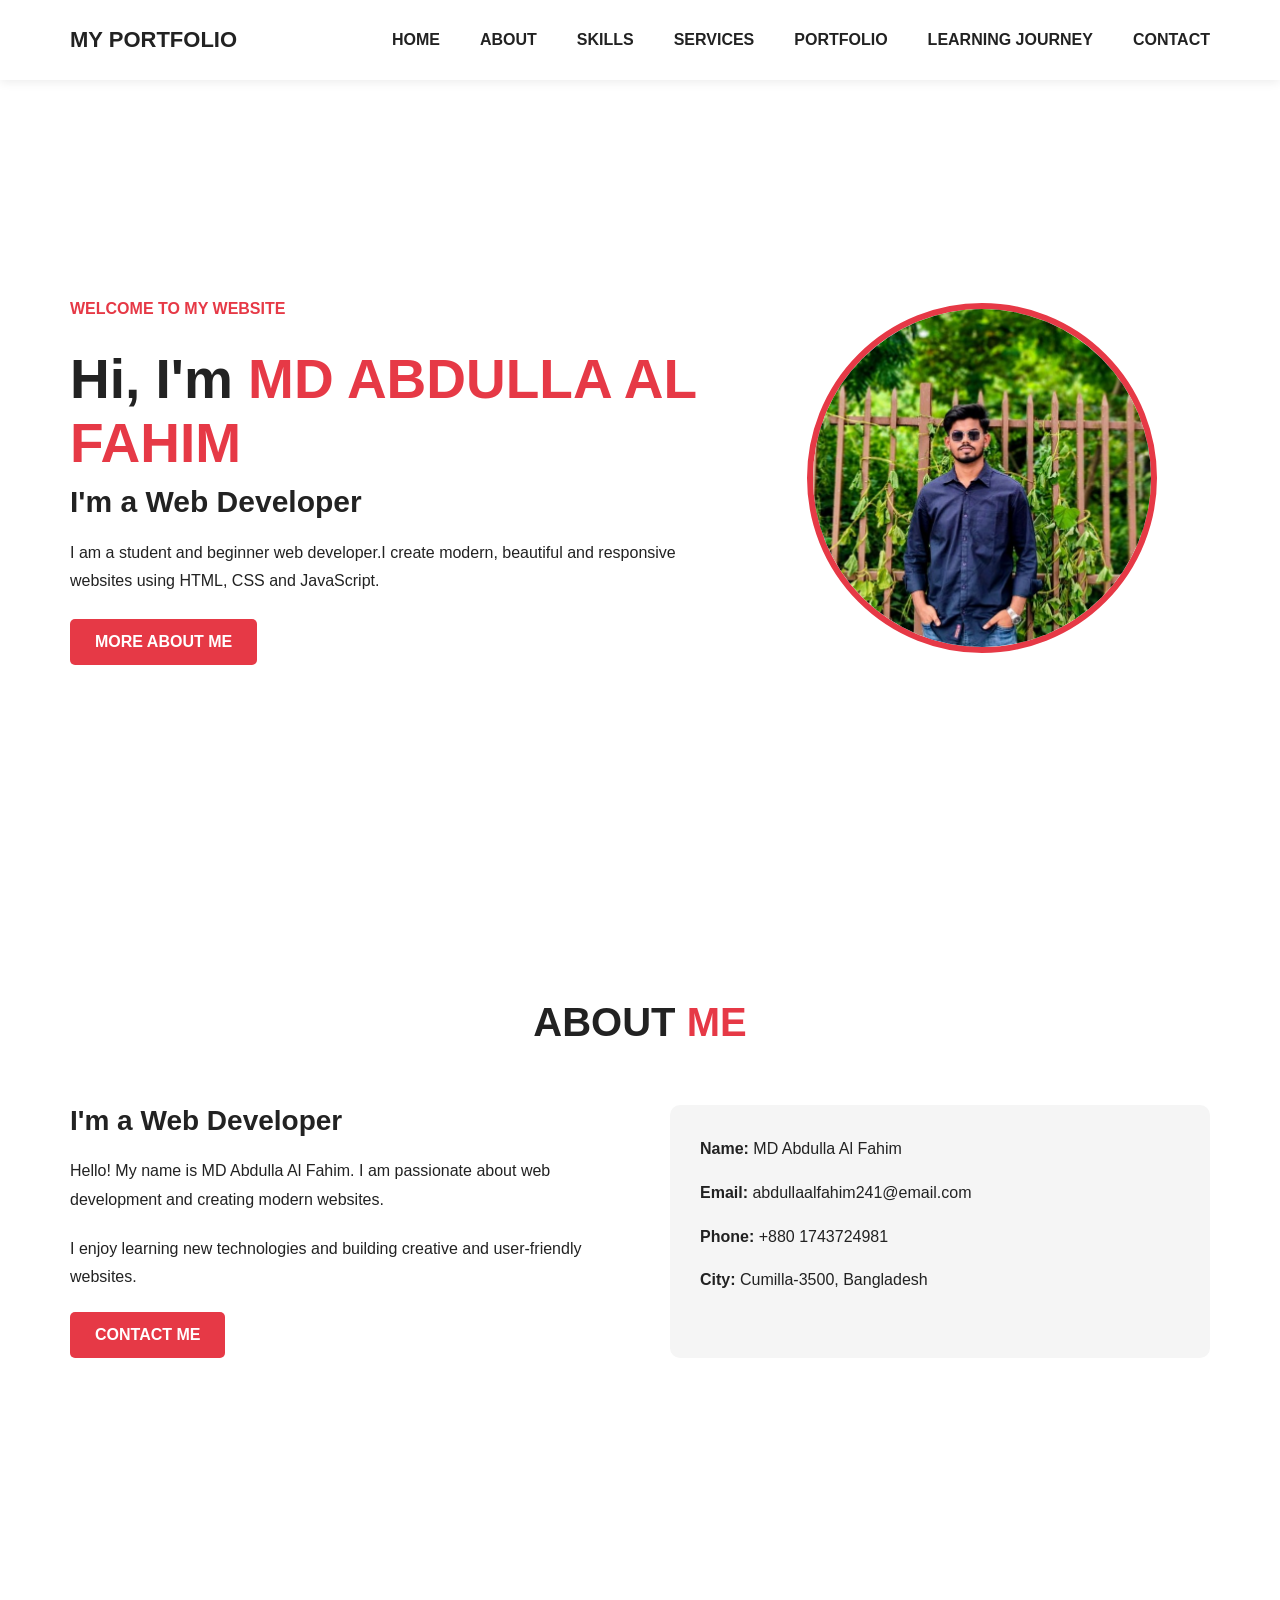
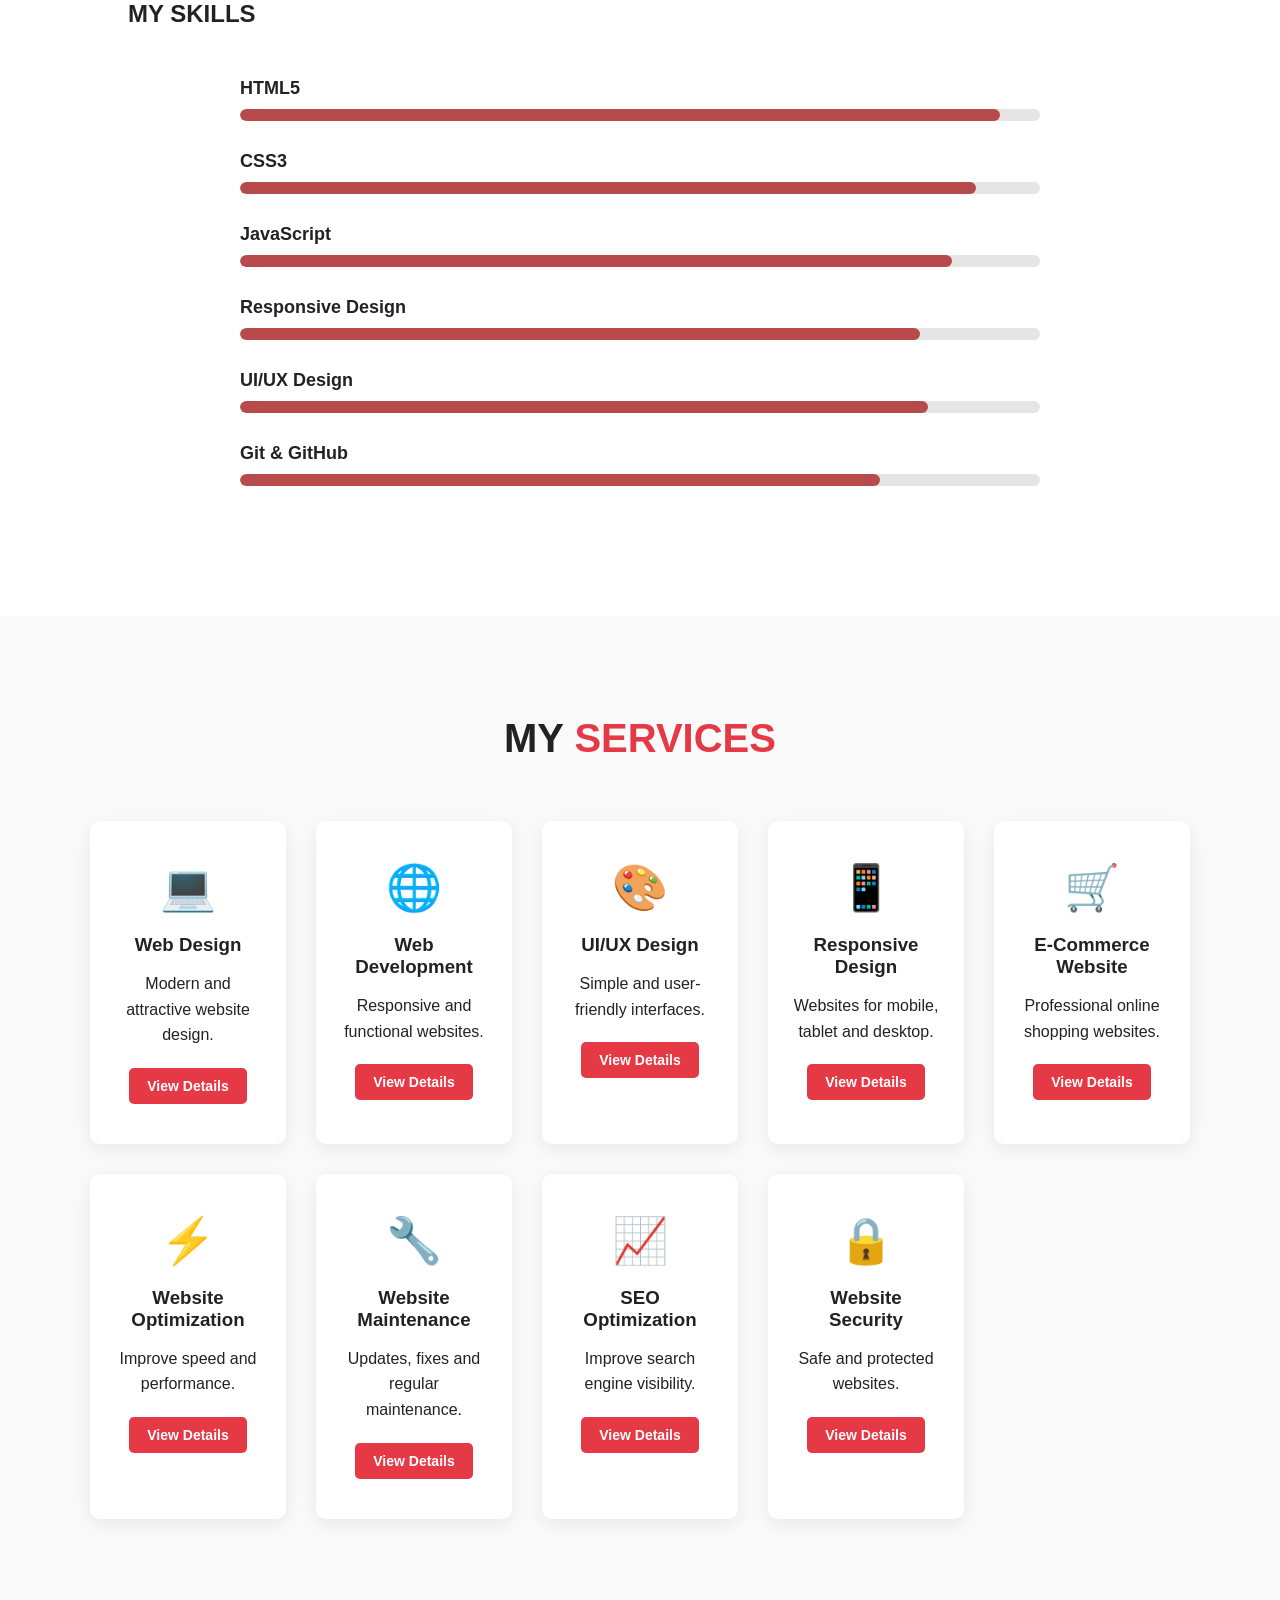
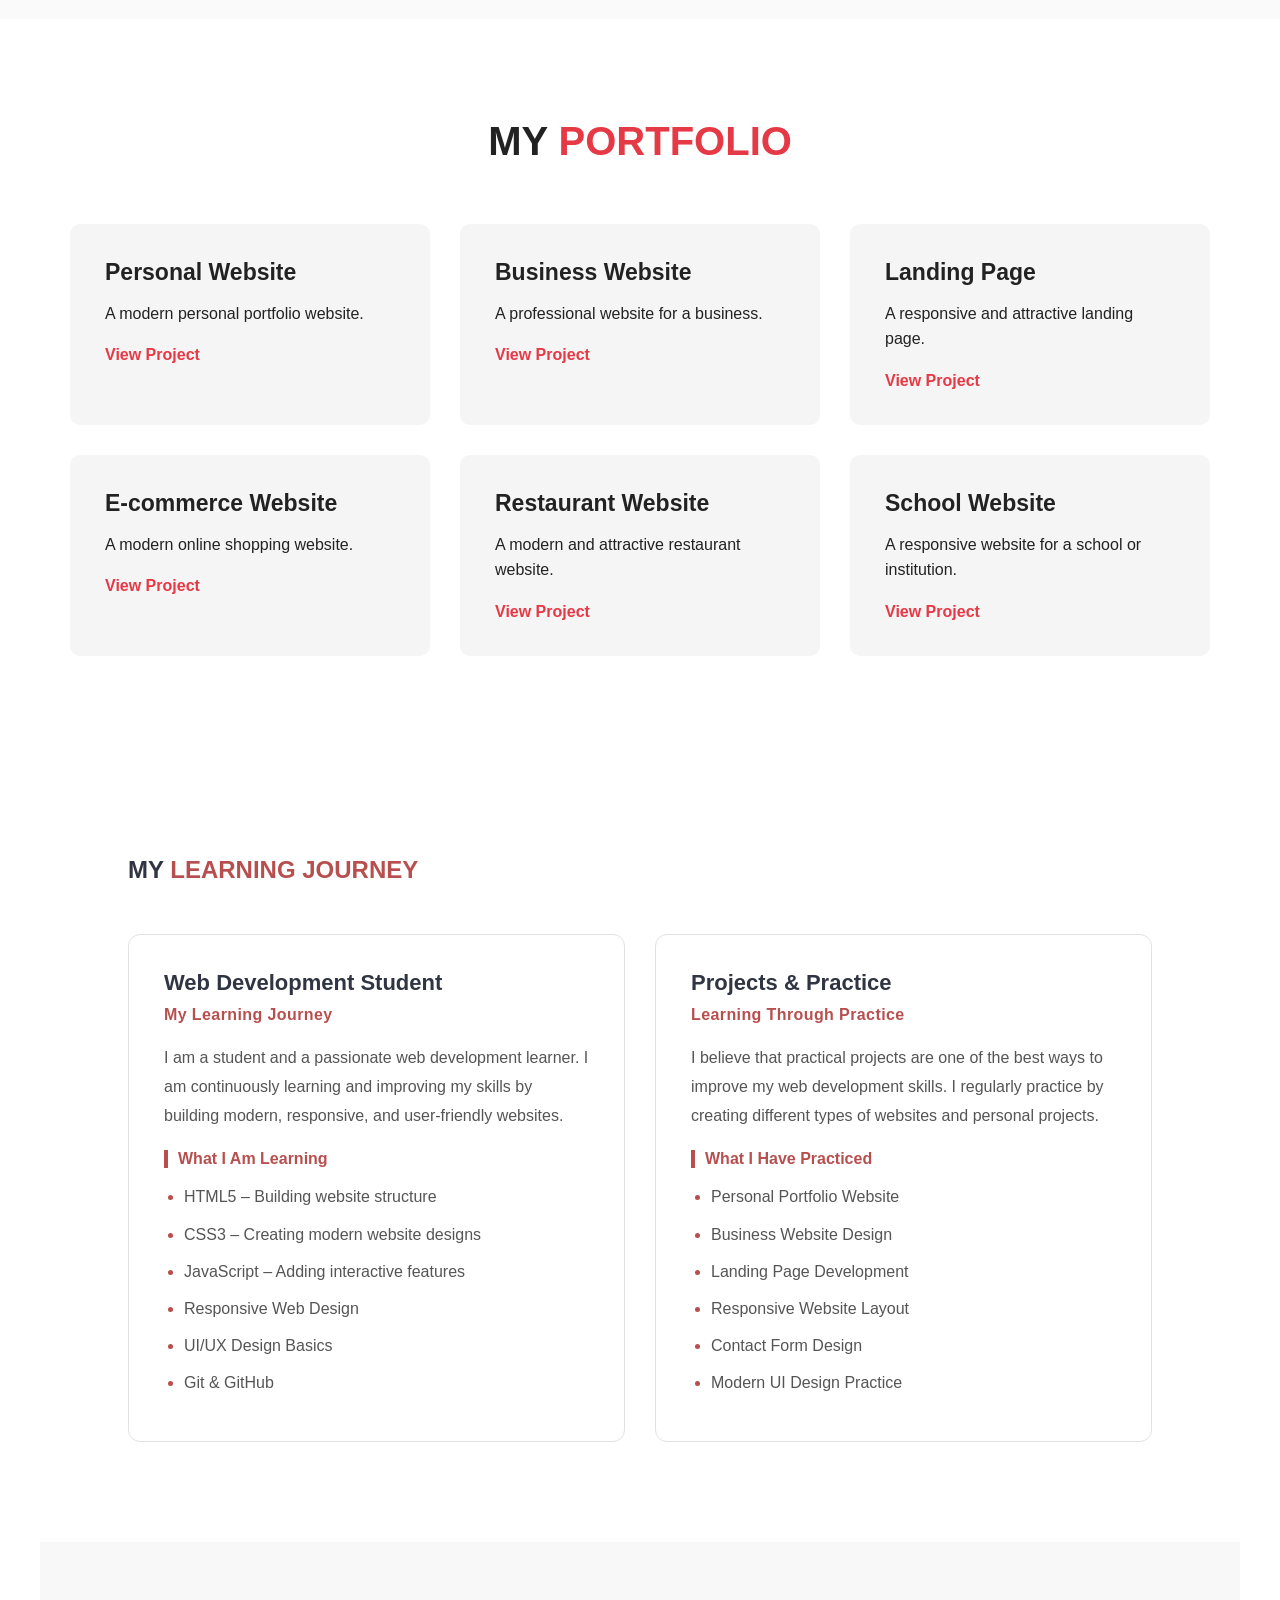
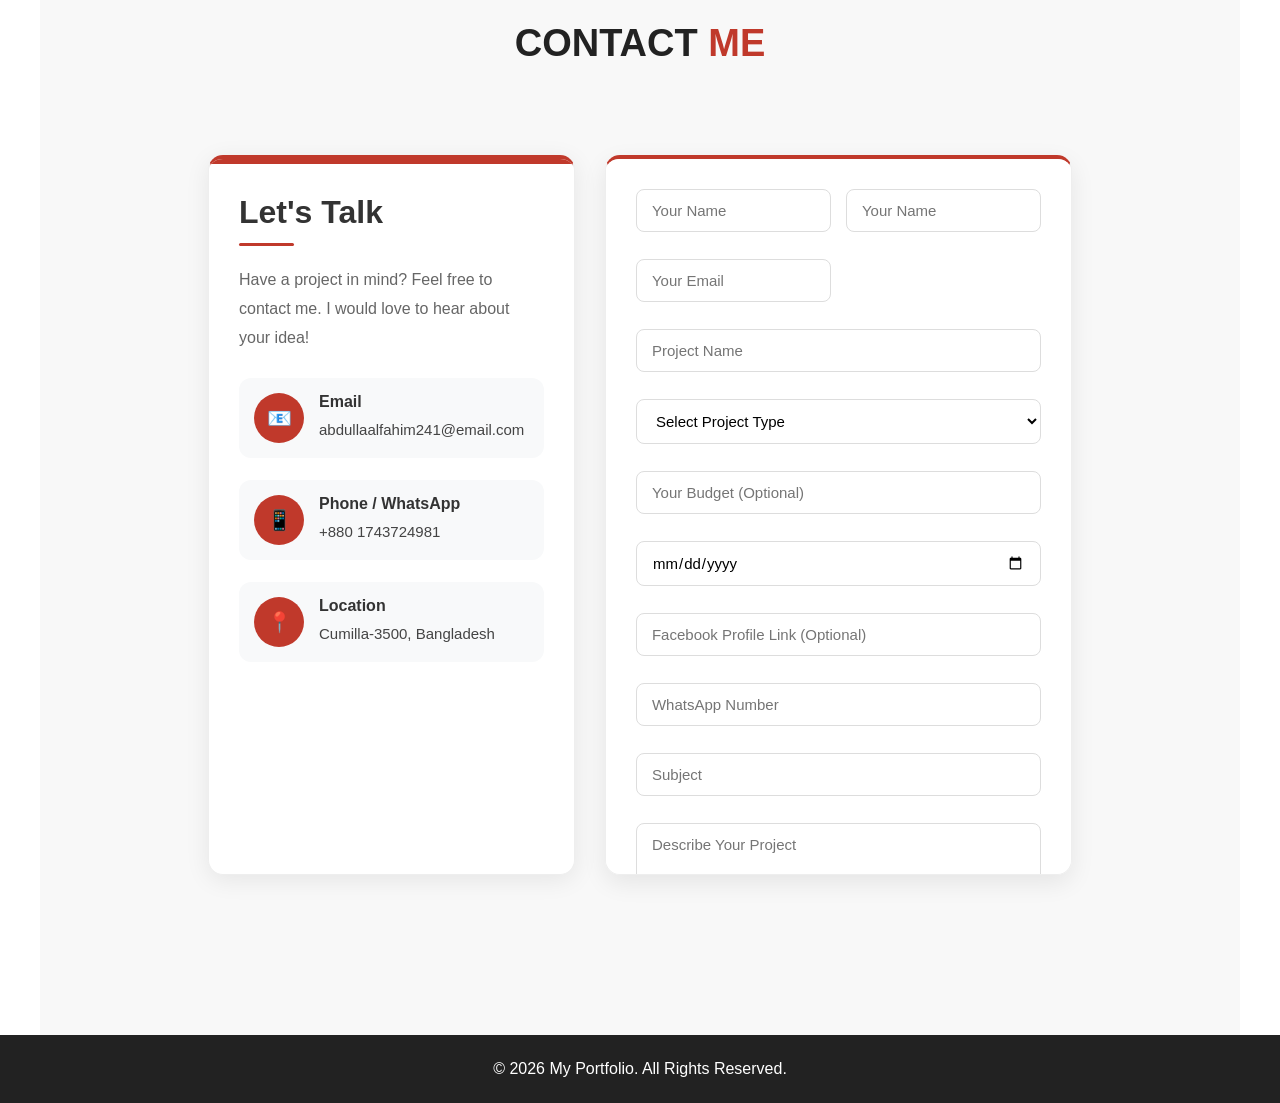
<file: index.html>
<!DOCTYPE html>
<html lang="en">
<head>
    <meta charset="UTF-8">
    <meta name="viewport" content="width=device-width, initial-scale=1.0">
    <title>My Portfolio</title>
    <link rel="stylesheet" href="style.css">
</head>

<body>

    <!-- Navigation -->
    <header>
        <nav>
            <div class="logo">MY PORTFOLIO</div>

            <ul>
                <li><a href="#home">HOME</a></li>
                <li><a href="#about">ABOUT</a></li>
                <li><a href="#skills">SKILLS</a></li>
                <li><a href="#services">SERVICES</a></li>
                <li><a href="#portfolio">PORTFOLIO</a></li>
                <li><a href="#journey">LEARNING JOURNEY</a></li>
                <li><a href="#contact">CONTACT</a></li>
            </ul>
        </nav>
    </header>


    <!-- HOME -->
    <section id="home" class="home">
        <div class="home-text">
            <p class="welcome">WELCOME TO MY WEBSITE</p>

            <h1>Hi, I'm <span>MD ABDULLA AL FAHIM</span></h1>

            <h2>I'm a Web Developer</h2>

            <p>
                I am a student and beginner web developer.I create modern, beautiful and responsive websites
                using HTML, CSS and JavaScript.
            </p>

            <a href="#about" class="btn">MORE ABOUT ME</a>
        </div>

        <div class="home-image">
            <img src="abdulla.jpeg" alt="My Profile">
        </div>
    </section>


    <!-- ABOUT -->
    <section id="about" class="section">
        <h2 class="title">ABOUT <span>ME</span></h2>

        <div class="about-content">

            <div>
                <h3>I'm a Web Developer</h3>

                <p>
                    Hello! My name is MD Abdulla Al Fahim. I am passionate about
                    web development and creating modern websites.
                </p>

                <p>
                    I enjoy learning new technologies and building
                    creative and user-friendly websites.
                </p>

                <a href="#contact" class="btn">CONTACT ME</a>
            </div>

            <div class="info">
                <p><strong>Name:</strong> MD Abdulla Al Fahim</p>
                <p><strong>Email:</strong> abdullaalfahim241@email.com</p>
                <p><strong>Phone:</strong> +880 1743724981</p>
                <p><strong>City:</strong> Cumilla-3500, Bangladesh</p>
            </div>

        </div>
    </section>

    <!-- SKILLS SECTION START -->
<!-- SKILLS SECTION -->
<section id="skills" class="skills">

    <h2 class="section-title">
        MY <span>SKILLS</span>
    </h2>

    <div class="skills-container">

        <!-- HTML5 -->
        <div class="skill-box">
            <h3>HTML5</h3>

            <div class="skill-bar">
                <div class="skill-progress html">
                    <span>90%</span>
                </div>
            </div>
        </div>

        <!-- CSS3 -->
        <div class="skill-box">
            <h3>CSS3</h3>

            <div class="skill-bar">
                <div class="skill-progress css">
                    <span>85%</span>
                </div>
            </div>
        </div>

        <!-- JavaScript -->
        <div class="skill-box">
            <h3>JavaScript</h3>

            <div class="skill-bar">
                <div class="skill-progress javascript">
                    <span>70%</span>
                </div>
            </div>
        </div>

        <!-- Responsive Design -->
        <div class="skill-box">
            <h3>Responsive Design</h3>

            <div class="skill-bar">
                <div class="skill-progress responsive">
                    <span>85%</span>
                </div>
            </div>
        </div>

        <!-- UI/UX Design -->
        <div class="skill-box">
            <h3>UI/UX Design</h3>

            <div class="skill-bar">
                <div class="skill-progress uiux">
                    <span>70%</span>
                </div>
            </div>
        </div>

        <!-- Git & GitHub -->
        <div class="skill-box">
            <h3>Git & GitHub</h3>

            <div class="skill-bar">
                <div class="skill-progress github">
                    <span>65%</span>
                </div>
            </div>
        </div>

    </div>

</section>
<!-- SKILLS SECTION END -->


    <!-- SERVICES -->
    <!-- SERVICES -->
<section id="services" class="section services">

    <h2 class="title">MY <span>SERVICES</span></h2>

    <div class="service-container">

        <!-- 1. Web Design -->
        <div class="service-box">
            <div class="icon">💻</div>
            <h3>Web Design</h3>
            <p>Modern and attractive website design.</p>

            <button class="details-btn"
                onclick="showDetails(
                'Web Design',
                'I create clean, modern and attractive website designs that are easy to use and look professional on all devices.'
                )">
                View Details
            </button>
        </div>


        <!-- 2. Web Development -->
        <div class="service-box">
            <div class="icon">🌐</div>
            <h3>Web Development</h3>
            <p>Responsive and functional websites.</p>

            <button class="details-btn"
                onclick="showDetails(
                'Web Development',
                'I build fast, responsive and functional websites using modern web technologies such as HTML, CSS and JavaScript.'
                )">
                View Details
            </button>
        </div>


        <!-- 3. UI/UX Design -->
        <div class="service-box">
            <div class="icon">🎨</div>
            <h3>UI/UX Design</h3>
            <p>Simple and user-friendly interfaces.</p>

            <button class="details-btn"
                onclick="showDetails(
                'UI/UX Design',
                'I design clean, simple and user-friendly interfaces that provide a smooth and enjoyable experience for visitors.'
                )">
                View Details
            </button>
        </div>


        <!-- 4. Responsive Design -->
        <div class="service-box">
            <div class="icon">📱</div>
            <h3>Responsive Design</h3>
            <p>Websites for mobile, tablet and desktop.</p>

            <button class="details-btn"
                onclick="showDetails(
                'Responsive Design',
                'I make websites that automatically adjust to mobile phones, tablets, laptops and desktop screens.'
                )">
                View Details
            </button>
        </div>


        <!-- 5. E-Commerce Website -->
        <div class="service-box">
            <div class="icon">🛒</div>
            <h3>E-Commerce Website</h3>
            <p>Professional online shopping websites.</p>

            <button class="details-btn"
                onclick="showDetails(
                'E-Commerce Website',
                'I create professional online shopping websites with attractive layouts and user-friendly product sections.'
                )">
                View Details
            </button>
        </div>


        <!-- 6. Website Optimization -->
        <div class="service-box">
            <div class="icon">⚡</div>
            <h3>Website Optimization</h3>
            <p>Improve speed and performance.</p>

            <button class="details-btn"
                onclick="showDetails(
                'Website Optimization',
                'I improve website speed, performance and overall user experience to make websites faster and smoother.'
                )">
                View Details
            </button>
        </div>


        <!-- 7. Website Maintenance -->
        <div class="service-box">
            <div class="icon">🔧</div>
            <h3>Website Maintenance</h3>
            <p>Updates, fixes and regular maintenance.</p>

            <button class="details-btn"
                onclick="showDetails(
                'Website Maintenance',
                'I provide website updates, bug fixes, content changes and regular maintenance to keep websites working properly.'
                )">
                View Details
            </button>
        </div>


        <!-- 8. SEO Optimization -->
        <div class="service-box">
            <div class="icon">📈</div>
            <h3>SEO Optimization</h3>
            <p>Improve search engine visibility.</p>

            <button class="details-btn"
                onclick="showDetails(
                'SEO Optimization',
                'I help improve website structure and content so that search engines can better understand and discover the website.'
                )">
                View Details
            </button>
        </div>


        <!-- 9. Website Security -->
        <div class="service-box">
            <div class="icon">🔒</div>
            <h3>Website Security</h3>
            <p>Safe and protected websites.</p>

            <button class="details-btn"
                onclick="showDetails(
                'Website Security',
                'I help improve website security and protect websites from common security problems and vulnerabilities.'
                )">
                View Details
            </button>
        </div>

    </div>

</section>


<!-- DETAILS POPUP -->

<div id="detailsModal" class="modal">

    <div class="modal-content">

        <span class="close" onclick="closeDetails()">&times;</span>

        <h2 id="modalTitle">Service Details</h2>

        <p id="modalDescription"></p>

        <button class="btn" onclick="closeDetails()">
            Close
        </button>

    </div>

</div>
</section>
<!-- SERVICE DETAILS POPUP -->

<div id="serviceModal" class="service-modal">

    <div class="modal-content">

        <span class="close" onclick="closeService()">&times;</span>

        <h2 id="serviceTitle">Service</h2>

        <p id="serviceDescription">
            Service details will appear here.
        </p>

        <a href="#contact" onclick="closeService()" class="btn">
            CONTACT ME
        </a>

    </div>

</div>


    <!-- PORTFOLIO -->
    <section id="portfolio" class="section">

    <h2 class="title">MY <span>PORTFOLIO</span></h2>

    <div class="portfolio-container">

        <!-- Project 1 -->
        <div class="project">
            <h3>Personal Website</h3>
            <p>A modern personal portfolio website.</p>

            <a href="https://example.com"
               target="_blank"
               class="project-btn">
               View Project
            </a>
        </div>


        <!-- Project 2 -->
        <div class="project">
            <h3>Business Website</h3>
            <p>A professional website for a business.</p>

            <a href="https://example.com"
               target="_blank"
               class="project-btn">
               View Project
            </a>
        </div>


        <!-- Project 3 -->
        <div class="project">
            <h3>Landing Page</h3>
            <p>A responsive and attractive landing page.</p>

            <a href="https://example.com"
               target="_blank"
               class="project-btn">
               View Project
            </a>
        </div>


        <!-- Project 4 -->
        <div class="project">
            <h3>E-commerce Website</h3>
            <p>A modern online shopping website.</p>

            <a href="https://example.com"
               target="_blank"
               class="project-btn">
               View Project
            </a>
        </div>


        <!-- Project 5 -->
        <div class="project">
            <h3>Restaurant Website</h3>
            <p>A modern and attractive restaurant website.</p>

            <a href="https://example.com"
               target="_blank"
               class="project-btn">
               View Project
            </a>
        </div>


        <!-- Project 6 -->
        <div class="project">
            <h3>School Website</h3>
            <p>A responsive website for a school or institution.</p>

            <a href="https://example.com"
               target="_blank"
               class="project-btn">
               View Project
            </a>
        </div>

    </div>

</section>

<!-- LEARNING JOURNEY SECTION -->
<section id="journey" class="learning-journey">

    <h2 class="section-title">
        MY <span>LEARNING JOURNEY</span>
    </h2>

    <div class="journey-container">

        <!-- Learning Box -->
        <div class="journey-box">

            <h3>Web Development Student</h3>

            <span class="journey-date">
                My Learning Journey
            </span>

            <p>
                I am a student and a passionate web development learner.
                I am continuously learning and improving my skills by building
                modern, responsive, and user-friendly websites.
            </p>

            <h4>What I Am Learning</h4>

            <ul>
                <li>HTML5 – Building website structure</li>
                <li>CSS3 – Creating modern website designs</li>
                <li>JavaScript – Adding interactive features</li>
                <li>Responsive Web Design</li>
                <li>UI/UX Design Basics</li>
                <li>Git & GitHub</li>
            </ul>

        </div>


        <!-- Practice Box -->
        <div class="journey-box">

            <h3>Projects & Practice</h3>

            <span class="journey-date">
                Learning Through Practice
            </span>

            <p>
                I believe that practical projects are one of the best ways
                to improve my web development skills. I regularly practice
                by creating different types of websites and personal projects.
            </p>

            <h4>What I Have Practiced</h4>

            <ul>
                <li>Personal Portfolio Website</li>
                <li>Business Website Design</li>
                <li>Landing Page Development</li>
                <li>Responsive Website Layout</li>
                <li>Contact Form Design</li>
                <li>Modern UI Design Practice</li>
            </ul>

        </div>

    </div>

</section>
<!-- LEARNING JOURNEY SECTION END -->



    <!-- CONTACT -->
    <!-- CONTACT SECTION START -->
<section id="contact" class="section contact">

    <h2 class="title">
        CONTACT <span>ME</span>
    </h2>

    <div class="contact-container">

        <!-- =========================
             LEFT SIDE - CONTACT INFO
        ========================== -->
        <div class="contact-info">

            <h3>Let's Talk</h3>

            <p class="contact-text">
                Have a project in mind? Feel free to contact me.
                I would love to hear about your idea!
            </p>

            <div class="info-item">
                <div class="info-icon">📧</div>
                <div>
                    <h4>Email</h4>
                    <p>abdullaalfahim241@email.com</p>
                </div>
            </div>

            <div class="info-item">
                <div class="info-icon">📱</div>
                <div>
                    <h4>Phone / WhatsApp</h4>
                    <p>+880 1743724981</p>
                </div>
            </div>

            <div class="info-item">
                <div class="info-icon">📍</div>
                <div>
                    <h4>Location</h4>
                    <p>Cumilla-3500, Bangladesh</p>
                </div>
            </div>

        </div>


        <!-- =========================
             RIGHT SIDE - CONTACT FORM
        ========================== -->
        <form 
    class="contact-form"
    action="https://formsubmit.co/abdullaalfahim241@gmail.com"
    method="POST"
>
<input type="hidden" name="_subject" value="New Project Message">

    <input type="hidden" name="_captcha" value="false">

    <input type="hidden" name="_next" value="thankyou.html">

    <input
        type="text"
        name="name"
        placeholder="Your Name"
        required
    >

    <!-- Email subject -->
    <input 
        type="hidden" 
        name="_subject" 
        value="New Project Message from Portfolio Website"
    >

    <!-- Disable captcha -->
    <input 
        type="hidden" 
        name="_captcha" 
        value="false"
    >

    <!-- Success message/page -->
    <input 
        type="hidden" 
        name="_next" 
        value="thankyou.html"
    >

    <!-- Name -->
    <input
        type="text"
        name="name"
        placeholder="Your Name"
        required
    >

    <!-- Email -->
    <input
        type="email"
        name="email"
        placeholder="Your Email"
        required
    >

    <!-- Project Name -->
    <input
        type="text"
        name="project_name"
        placeholder="Project Name"
        required
    >

    <!-- Project Type -->
    <select name="project_type" required>
        <option value="">Select Project Type</option>
        <option value="Website Development">
            Website Development
        </option>
        <option value="Portfolio Website">
            Portfolio Website
        </option>
        <option value="E-commerce Website">
            E-commerce Website
        </option>
        <option value="Landing Page">
            Landing Page
        </option>
        <option value="Blog Website">
            Blog Website
        </option>
        <option value="Other">
            Other
        </option>
    </select>

    <!-- Budget -->
    <input
        type="text"
        name="budget"
        placeholder="Your Budget (Optional)"
    >

    <!-- Deadline -->
    <input
        type="date"
        name="deadline"
    >

    <!-- Facebook -->
    <input
        type="url"
        name="facebook"
        placeholder="Facebook Profile Link (Optional)"
    >

    <!-- WhatsApp -->
    <input
        type="tel"
        name="whatsapp"
        placeholder="WhatsApp Number"
    >

    <!-- Subject -->
    <input
        type="text"
        name="subject"
        placeholder="Subject"
        required
    >

    <!-- Project Description -->
    <textarea
        name="message"
        placeholder="Describe Your Project"
        required
    ></textarea>

    <!-- Submit Button -->
    <button type="submit">
        SEND MESSAGE
    </button>

</form>

    </div>

</section>
<!-- CONTACT SECTION END -->


    <!-- Footer -->
    <footer>
        <p>© 2026 My Portfolio. All Rights Reserved.</p>
    </footer>


    <script src="script.js"></script>

</body>
</html>
</file>
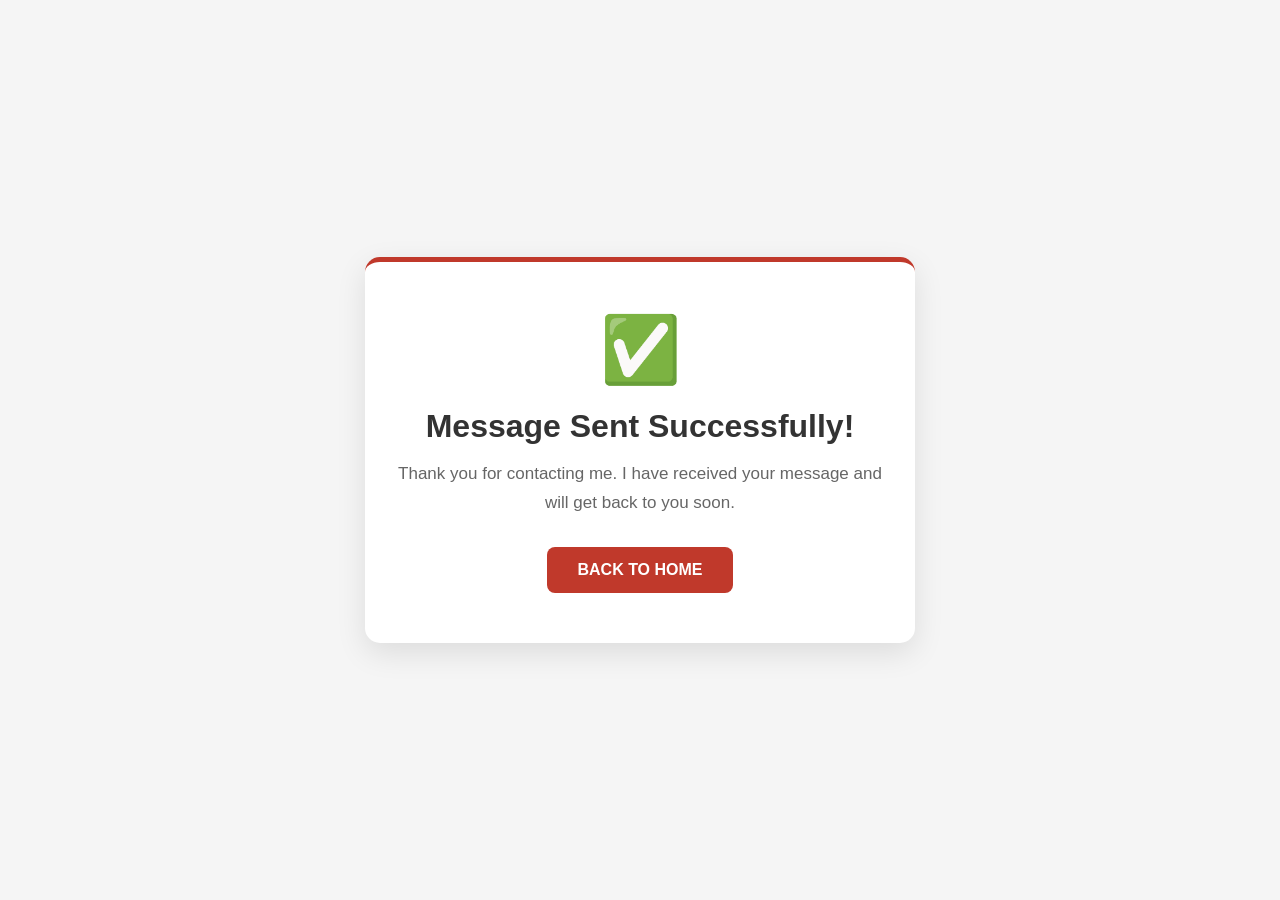
<file: thankyou.html>
<!DOCTYPE html>
<html lang="en">

<head>
    <meta charset="UTF-8">

    <meta name="viewport" content="width=device-width, initial-scale=1.0">

    <title>Message Sent Successfully</title>

    <style>

        * {
            margin: 0;
            padding: 0;
            box-sizing: border-box;
        }

        body {
            min-height: 100vh;

            display: flex;
            justify-content: center;
            align-items: center;

            font-family: Arial, sans-serif;

            background: #f5f5f5;
            padding: 20px;
        }

        .success-box {
            width: 100%;
            max-width: 550px;

            background: white;

            padding: 50px 30px;

            text-align: center;

            border-radius: 15px;

            box-shadow: 0 10px 30px rgba(0, 0, 0, 0.1);

            border-top: 5px solid #c0392b;
        }

        .success-icon {
            font-size: 65px;
            margin-bottom: 20px;
        }

        h1 {
            font-size: 32px;
            color: #333;
            margin-bottom: 15px;
        }

        p {
            color: #666;
            font-size: 17px;
            line-height: 1.7;
            margin-bottom: 30px;
        }

        .back-btn {
            display: inline-block;

            padding: 14px 30px;

            background: #c0392b;
            color: white;

            text-decoration: none;

            border-radius: 8px;

            font-weight: bold;

            transition: 0.3s;
        }

        .back-btn:hover {
            background: #962d22;
            transform: translateY(-2px);
        }

    </style>

</head>


<body>

    <div class="success-box">

        <div class="success-icon">
            ✅
        </div>

        <h1>Message Sent Successfully!</h1>

        <p>
            Thank you for contacting me.
            I have received your message and will get back to you soon.
        </p>

        <a href="index.html" class="back-btn">
            BACK TO HOME
        </a>

    </div>

</body>

</html>
</file>
<file: style.css>
* {
    margin: 0;
    padding: 0;
    box-sizing: border-box;
}

html {
    scroll-behavior: smooth;
}

body {
    font-family: Arial, sans-serif;
    background: #ffffff;
    color: #222;
}

/* NAVIGATION */

header {
    width: 100%;
    position: fixed;
    top: 0;
    left: 0;
    z-index: 1000;
    background: white;
    box-shadow: 0 2px 10px rgba(0, 0, 0, 0.08);
}

nav {
    max-width: 1200px;
    height: 80px;
    margin: auto;
    padding: 0 30px;

    display: flex;
    align-items: center;
    justify-content: space-between;
}

.logo {
    font-size: 22px;
    font-weight: bold;
}

nav ul {
    display: flex;
    list-style: none;
    gap: 40px;
}

nav ul li a {
    text-decoration: none;
    color: #222;
    font-size: 16px;
    font-weight: bold;
    transition: 0.3s;
}

nav ul li a:hover {
    color: #e63946;
}


/* HOME */

.home {
    min-height: 100vh;
    max-width: 1200px;
    margin: auto;
    padding: 120px 30px 60px;

    display: flex;
    align-items: center;
    justify-content: space-between;
}

.home-text {
    width: 55%;
}

.welcome {
    color: #e63946;
    font-weight: bold;
    margin-bottom: 15px;
}

.home-text h1 {
    font-size: 55px;
    margin-bottom: 10px;
}

.home-text h1 span {
    color: #e63946;
}

.home-text h2 {
    font-size: 30px;
    margin-bottom: 20px;
}

.home-text p {
    line-height: 1.7;
    margin-bottom: 25px;
}


/* BUTTON */

.btn {
    display: inline-block;
    padding: 14px 25px;
    background: #e63946;
    color: white;
    text-decoration: none;
    border: none;
    border-radius: 5px;
    font-weight: bold;
    cursor: pointer;
    transition: 0.3s;
}

.btn:hover {
    background: #b91c2b;
}


/* HOME IMAGE */

.home-image {
    width: 40%;
    text-align: center;
}

.home-image img {
    width: 350px;
    height: 350px;
    object-fit: cover;

    border-radius: 50%;
    border: 6px solid #e63946;
}


/* ALL SECTIONS */

.section {
    max-width: 1200px;
    min-height: 600px;
    margin: auto;
    padding: 100px 30px;
}

.title {
    text-align: center;
    font-size: 40px;
    margin-bottom: 60px;
}

.title span {
    color: #e63946;
}


/* ABOUT */

.about-content {
    display: grid;
    grid-template-columns: 1fr 1fr;
    gap: 60px;
}

.about-content h3 {
    font-size: 28px;
    margin-bottom: 20px;
}

.about-content p {
    line-height: 1.8;
    margin-bottom: 20px;
}

.info {
    background: #f5f5f5;
    padding: 30px;
    border-radius: 10px;
}

.info p {
    margin-bottom: 15px;
}


/* SERVICES */

.services {
    max-width: 100%;
    background: #fafafa;
}

.service-container {
    max-width: 1100px;
    margin: auto;

    display: grid;
    grid-template-columns: repeat(5, 1fr);
    gap: 30px;
}

.service-box {
    background: white;
    padding: 40px 25px;
    text-align: center;

    border-radius: 10px;

    box-shadow: 0 5px 20px rgba(0, 0, 0, 0.08);

    transition: 0.3s;
}

.service-box:hover {
    transform: translateY(-10px);
}

.icon {
    font-size: 45px;
    margin-bottom: 20px;
}

.service-box h3 {
    margin-bottom: 15px;
}

.service-box p {
    line-height: 1.6;
}


/* PORTFOLIO */

.portfolio-container {
    display: grid;
    grid-template-columns: repeat(3, 1fr);
    gap: 30px;
}

.project {
    padding: 35px;
    background: #f5f5f5;
    border-radius: 10px;
    transition: 0.3s;
}

.project:hover {
    transform: translateY(-8px);
}

.project h3 {
    font-size: 23px;
    margin-bottom: 15px;
}

.project p {
    line-height: 1.6;
    margin-bottom: 20px;
}

.project-btn {
    color: #e63946;
    font-weight: bold;
    text-decoration: none;
}


/* CONTACT */

.contact-container {
    display: grid;
    grid-template-columns: 1fr 1fr;
    gap: 60px;
}

.contact-info h3 {
    font-size: 30px;
    margin-bottom: 20px;
}

.contact-info p {
    line-height: 1.8;
    margin-bottom: 15px;
}


/* FORM */

form {
    display: flex;
    flex-direction: column;
    gap: 15px;
}

input,
textarea {
    width: 100%;
    padding: 15px;

    border: 1px solid #ddd;
    border-radius: 5px;

    font-size: 16px;
    outline: none;
}

input:focus,
textarea:focus {
    border-color: #e63946;
}


/* FOOTER */

footer {
    background: #222;
    color: white;
    text-align: center;
    padding: 25px;
}


/* MOBILE RESPONSIVE */

@media (max-width: 768px) {

    nav {
        height: auto;
        padding: 20px;

        flex-direction: column;
        gap: 20px;
    }

    nav ul {
        gap: 15px;
        flex-wrap: wrap;
        justify-content: center;
    }

    .home {
        flex-direction: column-reverse;
        text-align: center;
        gap: 40px;
    }

    .home-text {
        width: 100%;
    }

    .home-image {
        width: 100%;
    }

    .home-image img {
        width: 250px;
        height: 250px;
    }

    .home-text h1 {
        font-size: 40px;
    }

    .about-content,
    .contact-container {
        grid-template-columns: 1fr;
    }

    .service-container,
    .portfolio-container {
        grid-template-columns: 1fr;
    }

    .section {
        padding: 80px 20px;
    }
}
/* SERVICE BUTTON */

.service-box button {
    margin-top: 20px;
    padding: 10px 18px;
    border: none;
    background: #e63946;
    color: white;
    border-radius: 5px;
    cursor: pointer;
    font-weight: bold;
}

.service-box button:hover {
    background: #b91c2b;
}


/* SERVICE POPUP */

.service-modal {
    display: none;

    position: fixed;
    z-index: 2000;

    left: 0;
    top: 0;

    width: 100%;
    height: 100%;

    background: rgba(0, 0, 0, 0.7);

    align-items: center;
    justify-content: center;
}

.modal-content {
    position: relative;

    width: 90%;
    max-width: 550px;

    background: white;

    padding: 40px;

    border-radius: 12px;

    text-align: center;

    animation: popup 0.3s ease;
}

.modal-content h2 {
    font-size: 30px;
    margin-bottom: 20px;

    color: #e63946;
}

.modal-content p {
    line-height: 1.8;
    margin-bottom: 25px;
}

.close {
    position: absolute;

    right: 20px;
    top: 10px;

    font-size: 35px;

    cursor: pointer;

    color: #222;
}

.close:hover {
    color: #e63946;
}

@keyframes popup {

    from {
        transform: scale(0.7);
        opacity: 0;
    }

    to {
        transform: scale(1);
        opacity: 1;
    }
}
/* VIEW DETAILS BUTTON */

.details-btn {
    background: #e63946;
    color: white;

    border: none;
    padding: 12px 22px;

    border-radius: 5px;

    font-size: 14px;
    font-weight: bold;

    cursor: pointer;

    margin-top: 15px;

    transition: 0.3s;
}

.details-btn:hover {
    background: #b91c2b;
    transform: translateY(-2px);
}


/* DETAILS POPUP */

.modal {
    display: none;

    position: fixed;

    z-index: 2000;

    left: 0;
    top: 0;

    width: 100%;
    height: 100%;

    background: rgba(0, 0, 0, 0.65);

    align-items: center;
    justify-content: center;
}


/* POPUP BOX */

.modal-content {
    position: relative;

    width: 90%;
    max-width: 500px;

    background: white;

    padding: 40px;

    border-radius: 12px;

    text-align: center;

    box-shadow: 0 10px 40px rgba(0, 0, 0, 0.3);

    animation: popup 0.3s ease;
}


/* POPUP TITLE */

.modal-content h2 {
    color: #e63946;

    font-size: 28px;

    margin-bottom: 20px;
}


/* POPUP TEXT */

.modal-content p {
    color: #444;

    font-size: 16px;

    line-height: 1.8;

    margin-bottom: 25px;
}


/* CLOSE X */

.close {
    position: absolute;

    right: 20px;
    top: 10px;

    font-size: 35px;

    color: #555;

    cursor: pointer;
}

.close:hover {
    color: #e63946;
}


/* POPUP ANIMATION */

@keyframes popup {

    from {
        transform: scale(0.7);
        opacity: 0;
    }

    to {
        transform: scale(1);
        opacity: 1;
    }

}
.contact-container form select {
    width: 100%;
    padding: 15px;
    margin-bottom: 15px;
    border: 1px solid #ddd;
    border-radius: 5px;
    font-size: 16px;
    outline: none;
    background: white;
}

.contact-container form select:focus {
    border-color: #c0392b;
}
/* =========================
   CONTACT SECTION - COMPACT DESIGN
========================= */

.contact {
    padding: 70px 20px;
}

.contact .title {
    text-align: center;
    margin-bottom: 35px;
}

/* Main Contact Layout */
.contact-container {
    max-width: 1000px;
    margin: 0 auto;
    display: grid;
    grid-template-columns: 1fr 1.2fr;
    gap: 35px;
    align-items: start;
}

/* Left Side Contact Info */
.contact-info {
    padding: 25px;
}

.contact-info h3 {
    font-size: 28px;
    margin-bottom: 15px;
}

.contact-info p {
    margin-bottom: 15px;
    line-height: 1.7;
}


/* =========================
   CONTACT FORM BOX
========================= */

.contact-container form {
    background: #ffffff;
    padding: 25px;
    border-radius: 15px;
    border: 1px solid #eeeeee;
    box-shadow: 0 8px 30px rgba(0, 0, 0, 0.12);

    /* Form যেন খুব বেশি বড় না হয় */
    max-height: 720px;
    overflow-y: auto;
}


/* All Inputs */
.contact-container form input,
.contact-container form select,
.contact-container form textarea {
    width: 100%;
    padding: 11px 14px;
    margin-bottom: 12px;

    border: 1px solid #dddddd;
    border-radius: 7px;

    font-size: 14px;
    outline: none;

    background: #ffffff;
    box-sizing: border-box;

    transition: 0.3s;
}


/* Textarea Size */
.contact-container form textarea {
    height: 100px;
    resize: vertical;
}


/* Input Focus */
.contact-container form input:focus,
.contact-container form select:focus,
.contact-container form textarea:focus {
    border-color: #c0392b;
    box-shadow: 0 0 0 3px rgba(192, 57, 43, 0.1);
}


/* Submit Button */
.contact-container form .btn {
    width: 100%;
    padding: 13px;

    border: none;
    border-radius: 7px;

    background: #c0392b;
    color: white;

    font-size: 14px;
    font-weight: bold;

    cursor: pointer;
    transition: 0.3s;
}


.contact-container form .btn:hover {
    background: #a93226;
    transform: translateY(-2px);
}


/* =========================
   MOBILE RESPONSIVE
========================= */

@media (max-width: 768px) {

    .contact {
        padding: 50px 15px;
    }

    .contact-container {
        grid-template-columns: 1fr;
        gap: 20px;
    }

    .contact-info {
        padding: 10px;
    }

    .contact-container form {
        padding: 20px;
        max-height: none;
    }

}
/* =========================
   CONTACT INFO CARD DESIGN
========================= */

.contact-info {
    background: #ffffff;
    padding: 40px 35px;
    border-radius: 20px;
    border: 1px solid #eeeeee;
    box-shadow: 0 10px 30px rgba(0, 0, 0, 0.10);
    position: relative;
    overflow: hidden;
}

/* উপরের ডিজাইন লাইন */
.contact-info::before {
    content: "";
    position: absolute;
    top: 0;
    left: 0;
    width: 100%;
    height: 5px;
    background: #c0392b;
}

.contact-info h3 {
    font-size: 30px;
    margin-bottom: 15px;
    color: #2c3e50;
}

.contact-info h3::after {
    content: "";
    display: block;
    width: 55px;
    height: 3px;
    background: #c0392b;
    margin-top: 10px;
    border-radius: 5px;
}

.contact-info > p {
    color: #666;
    line-height: 1.8;
    margin-bottom: 30px;
}


/* Contact Details */
.contact-info .info-item {
    display: flex;
    align-items: center;
    gap: 15px;

    background: #f8f9fa;
    padding: 15px;
    margin-bottom: 15px;

    border-radius: 12px;
    transition: 0.3s;
}

/* Hover করলে সুন্দর effect */
.contact-info .info-item:hover {
    transform: translateX(8px);
    background: #fff5f4;
}

/* Icon */
.contact-info .info-item i,
.contact-info .info-item span:first-child {
    width: 42px;
    height: 42px;

    display: flex;
    align-items: center;
    justify-content: center;

    background: #c0392b;
    color: white;

    border-radius: 50%;
    font-size: 18px;
}

/* লেখা */
.contact-info .info-item p {
    margin: 0;
    color: #444;
    font-size: 15px;
}


/* পুরো Contact Section একটু সুন্দর */
.contact-container {
    align-items: stretch;
}
/* ================================
   NEW CONTACT SECTION DESIGN
================================ */

.contact {
    padding: 80px 8%;
    background: #f8f8f8;
}

.contact .title {
    text-align: center;
    margin-bottom: 50px;
    font-size: 38px;
}

.contact-container {
    display: grid;
    grid-template-columns: 1fr 1.3fr;
    gap: 40px;
    align-items: stretch;
    max-width: 1200px;
    margin: auto;
}

/* LEFT SIDE - LET'S TALK */

.contact-info {
    background: #ffffff;
    padding: 45px 35px;
    border-radius: 15px;
    border-top: 5px solid #c0392b;
    box-shadow: 0 8px 25px rgba(0,0,0,0.08);
}

.contact-info h3 {
    font-size: 32px;
    margin-bottom: 15px;
    color: #2c3e50;
}

.contact-info h3::after {
    content: "";
    display: block;
    width: 55px;
    height: 3px;
    background: #c0392b;
    margin-top: 12px;
}

.contact-info p {
    color: #666;
    line-height: 1.8;
    margin-bottom: 30px;
}

/* CONTACT DETAILS */

.contact-info .info-item {
    display: flex;
    align-items: center;
    gap: 15px;
    margin-bottom: 22px;
    font-size: 16px;
    color: #444;
}

.contact-info .info-item i,
.contact-info .info-item span {
    width: 45px;
    height: 45px;
    background: #c0392b;
    color: white;
    border-radius: 50%;
    display: flex;
    justify-content: center;
    align-items: center;
}

/* RIGHT SIDE - FORM */

.contact-container form {
    background: #ffffff;
    padding: 35px;
    border-radius: 15px;
    box-shadow: 0 8px 25px rgba(0,0,0,0.08);
}

/* INPUT + SELECT */

.contact-container form input,
.contact-container form select,
.contact-container form textarea {
    width: 100%;
    padding: 13px 15px;
    margin-bottom: 14px;
    border: 1px solid #ddd;
    border-radius: 8px;
    font-size: 15px;
    outline: none;
    transition: 0.3s;
    box-sizing: border-box;
}

.contact-container form textarea {
    height: 110px;
    resize: none;
}

.contact-container form input:focus,
.contact-container form select:focus,
.contact-container form textarea:focus {
    border-color: #c0392b;
    box-shadow: 0 0 0 3px rgba(192,57,43,0.1);
}

/* BUTTON */

.contact-container form .btn {
    width: 100%;
    padding: 15px;
    border: none;
    border-radius: 8px;
    background: #c0392b;
    color: white;
    font-weight: bold;
    letter-spacing: 1px;
    cursor: pointer;
    transition: 0.3s;
}

.contact-container form .btn:hover {
    background: #962d22;
    transform: translateY(-2px);
}

/* MOBILE RESPONSIVE */

@media (max-width: 768px) {

    .contact-container {
        grid-template-columns: 1fr;
        gap: 25px;
    }

    .contact {
        padding: 60px 5%;
    }

    .contact-info {
        padding: 30px 25px;
    }

    .contact-info h3 {
        font-size: 27px;
    }

    .contact .title {
        font-size: 30px;
    }
}
/* ===== FINAL CONTACT SIDE BY SIDE DESIGN ===== */

.contact-container {
    display: flex !important;
    flex-direction: row !important;
    align-items: flex-start !important;
    gap: 30px;
    max-width: 1200px;
    margin: 0 auto;
}

/* LEFT SIDE - LET'S TALK */

.contact-info {
    width: 35% !important;
    flex: 0 0 35% !important;

    background: #ffffff;
    padding: 35px 30px;
    border-radius: 15px;
    border-top: 4px solid #c0392b;

    box-shadow: 0 8px 25px rgba(0,0,0,0.08);
    box-sizing: border-box;
}

.contact-info h3 {
    font-size: 30px;
    color: #2c3e50;
    margin-bottom: 10px;
}

.contact-info h3::after {
    content: "";
    display: block;
    width: 55px;
    height: 3px;
    background: #c0392b;
    margin-top: 12px;
    margin-bottom: 20px;
}

.contact-info p {
    line-height: 1.8;
    color: #666;
    margin-bottom: 25px;
}

/* EMAIL - PHONE - LOCATION */

.contact-info p:not(:first-of-type) {
    padding: 12px;
    margin-bottom: 15px;
    background: #f8f8f8;
    border-radius: 8px;
    border-left: 3px solid #c0392b;
}


/* RIGHT SIDE - FORM */

.contact-container form {
    width: 65% !important;
    flex: 1 !important;

    background: #ffffff;
    padding: 30px;
    border-radius: 15px;
    border-top: 4px solid #c0392b;

    box-shadow: 0 8px 25px rgba(0,0,0,0.08);
    box-sizing: border-box;
}


/* FORM INPUT DESIGN */

.contact-container form input,
.contact-container form select,
.contact-container form textarea {
    width: 100%;
    box-sizing: border-box;

    padding: 12px 15px;
    margin-bottom: 12px;

    border: 1px solid #ddd;
    border-radius: 8px;

    font-size: 15px;
    outline: none;

    transition: 0.3s;
}

.contact-container form input:focus,
.contact-container form select:focus,
.contact-container form textarea:focus {
    border-color: #c0392b;
    box-shadow: 0 0 0 3px rgba(192,57,43,0.1);
}


/* MESSAGE BOX */

.contact-container form textarea {
    height: 110px;
    resize: vertical;
}


/* SEND BUTTON */

.contact-container form .btn {
    width: 100%;
    padding: 14px;

    background: #c0392b;
    color: white;

    border: none;
    border-radius: 8px;

    font-weight: bold;
    letter-spacing: 1px;

    cursor: pointer;
    transition: 0.3s;
}

.contact-container form .btn:hover {
    background: #962d22;
}


/* MOBILE RESPONSIVE */

@media (max-width: 768px) {

    .contact-container {
        flex-direction: column !important;
    }

    .contact-info,
    .contact-container form {
        width: 100% !important;
        flex: 0 0 100% !important;
    }
}
/* ===== CONTACT SECTION SIDE BY SIDE ===== */

.contact-container {
    display: flex;
    justify-content: space-between;
    align-items: flex-start;
    gap: 40px;
    max-width: 1100px;
    margin: 40px auto;
    padding: 40px;
}

/* Left Side - Let's Talk */
.contact-info {
    width: 40%;
    flex: 0 0 40%;
}

/* Right Side - Contact Form */
.contact-container form {
    width: 60%;
    flex: 0 0 60%;
}

/* Form Inputs */
.contact-container form input,
.contact-container form select,
.contact-container form textarea {
    width: 100%;
    box-sizing: border-box;
}

/* Mobile Responsive */
@media (max-width: 768px) {
    .contact-container {
        flex-direction: column;
        padding: 25px;
    }

    .contact-info,
    .contact-container form {
        width: 100%;
        flex: 0 0 100%;
    }
}
/* ========================================
   CONTACT SECTION
======================================== */

.contact {
    padding: 80px 10%;
}

.contact .title {
    text-align: center;
    margin-bottom: 50px;
}

.contact .title span {
    color: #c0392b;
}


/* MAIN CONTAINER */

.contact-container {
    display: flex;
    justify-content: space-between;
    align-items: flex-start;
    gap: 50px;
    max-width: 1200px;
    margin: 0 auto;
}


/* =========================
   LEFT SIDE
========================= */

.contact-info {
    flex: 1;
    padding: 35px;
    background: #ffffff;
    border-radius: 15px;
    box-shadow: 0 5px 25px rgba(0, 0, 0, 0.08);
}

.contact-info h3 {
    font-size: 32px;
    margin-bottom: 15px;
    color: #333;
}

.contact-text {
    line-height: 1.7;
    color: #666;
    margin-bottom: 35px;
}


/* INFO ITEMS */

.info-item {
    display: flex;
    align-items: center;
    gap: 15px;
    margin-bottom: 25px;
}

.info-icon {
    width: 50px;
    height: 50px;
    min-width: 50px;

    display: flex;
    justify-content: center;
    align-items: center;

    background: #c0392b;
    border-radius: 50%;
    font-size: 20px;
}

.info-item h4 {
    margin: 0 0 5px;
    font-size: 16px;
    color: #333;
}

.info-item p {
    margin: 0;
    color: #666;
}


/* =========================
   RIGHT SIDE FORM
========================= */

.contact-form {
    flex: 1.4;

    display: grid;
    grid-template-columns: 1fr 1fr;
    gap: 15px;

    padding: 35px;

    background: #ffffff;
    border-radius: 15px;

    box-shadow: 0 5px 25px rgba(0, 0, 0, 0.08);
}


/* INPUT */

.contact-form input,
.contact-form select,
.contact-form textarea {
    width: 100%;

    padding: 14px;

    border: 1px solid #ddd;
    border-radius: 8px;

    font-size: 15px;
    outline: none;

    font-family: inherit;
}


/* FULL WIDTH ITEMS */

.contact-form select,
.contact-form input[name="project_name"],
.contact-form input[name="budget"],
.contact-form input[name="deadline"],
.contact-form input[name="facebook"],
.contact-form input[name="whatsapp"],
.contact-form input[name="subject"],
.contact-form textarea,
.contact-form button {
    grid-column: span 2;
}


/* FOCUS */

.contact-form input:focus,
.contact-form select:focus,
.contact-form textarea:focus {
    border-color: #c0392b;
    box-shadow: 0 0 5px rgba(192, 57, 43, 0.2);
}


/* TEXTAREA */

.contact-form textarea {
    height: 130px;
    resize: none;
}


/* BUTTON */

.contact-form button {
    padding: 15px;

    border: none;
    border-radius: 8px;

    background: #c0392b;
    color: white;

    font-size: 15px;
    font-weight: bold;

    cursor: pointer;
    transition: 0.3s;
}

.contact-form button:hover {
    background: #a93226;
    transform: translateY(-2px);
}


/* =========================
   MOBILE RESPONSIVE
========================= */

@media (max-width: 768px) {

    .contact {
        padding: 60px 5%;
    }

    .contact-container {
        flex-direction: column;
    }

    .contact-info,
    .contact-form {
        width: 100%;
    }

    .contact-form {
        grid-template-columns: 1fr;
    }

    .contact-form input,
    .contact-form select,
    .contact-form textarea,
    .contact-form button {
        grid-column: span 1;
    }

}
/* ===== CONTACT LEFT SIDE WIDTH FIX ===== */

.contact-container {
    display: grid;
    grid-template-columns: 45% 55%;
    gap: 30px;
    max-width: 1200px;
    margin: auto;
}

/* Left side */
.contact-info {
    width: 100%;
    padding: 40px;
    box-sizing: border-box;
}

/* Email/Phone text যেন কাটা না যায় */
.info-item {
    display: flex;
    align-items: center;
    gap: 20px;
}

.info-item p {
    word-break: break-word;
    overflow-wrap: break-word;
}

/* Right side form */
.contact-container form {
    width: 100%;
    box-sizing: border-box;
}

/* মোবাইলে আবার নিচে নিচে চলে যাবে */
@media (max-width: 768px) {
    .contact-container {
        grid-template-columns: 1fr;
    }
}
/* Contact left box একটু চওড়া করার জন্য */

.contact-container {
    display: flex;
    gap: 30px;
}

.contact-info {
    flex: 0 0 45%;
    max-width: 45%;
}

.contact-form {
    flex: 0 0 55%;
    max-width: 55%;
}

/* Email এবং অন্যান্য লেখা যেন জায়গা পায় */
.info-item {
    display: flex;
    align-items: center;
    gap: 18px;
}

.info-item p {
    white-space: nowrap;
}

/* Mobile এ নিচে নিচে যাবে */
@media (max-width: 768px) {
    .contact-container {
        flex-direction: column;
    }

    .contact-info,
    .contact-form {
        flex: 0 0 62%;
        max-width: 62%;
        width: 62%;
    }

    .info-item p {
        white-space: normal;
    }
}
/* ===== CONTACT BOX WIDTH FIX ===== */

.contact-container {
    display: flex;
    align-items: stretch;
    gap: 25px;
}

/* বাম পাশের বক্স আরও চওড়া */
.contact-info {
    width: 52%;
    flex-shrink: 0;
    box-sizing: border-box;
}

/* ডান পাশের Form */
.contact-form {
    width: calc(48% - 25px);
    box-sizing: border-box;
}

/* Email, Phone, Location এক লাইনে রাখার জন্য */
.info-item {
    display: flex;
    align-items: center;
    gap: 18px;
    width: 100%;
}

.info-item p {
    white-space: nowrap;
    margin: 0;
}

/* ===== MOBILE ===== */
@media (max-width: 768px) {
    .contact-container {
        flex-direction: column;
    }

    .contact-info,
    .contact-form {
        width: 100%;
    }

    .info-item p {
        white-space: normal;
    }
}
.contact-container {
    display: grid !important;
    grid-template-columns: 1fr 1.5fr !important;
    gap: 30px !important;
    width: 100% !important;
    align-items: start;
}

.contact-info {
    width: 100% !important;
    max-width: none !important;
}

.contact-form {
    width: 100% !important;
    max-width: none !important;
}

.info-item {
    display: flex;
    align-items: center;
    gap: 20px;
}

.info-item p {
    white-space: nowrap !important;
    margin: 0;
}

@media (max-width: 768px) {
    .contact-container {
        grid-template-columns: 1fr !important;
    }

    .info-item p {
        white-space: normal !important;
    }
}
/* =========================
   SKILLS SECTION
========================= */

.skills {
    padding: 100px 10%;
}

.skills-container {
    max-width: 800px;
    margin: 50px auto 0;
}

.skill-box {
    margin-bottom: 30px;
}

.skill-box h3 {
    font-size: 18px;
    margin-bottom: 10px;
}

.skill-bar {
    width: 100%;
    height: 12px;
    background: #e5e5e5;
    border-radius: 20px;
    overflow: hidden;
}

.skill-progress {
    height: 100%;
    background: #b74b4b;
    border-radius: 20px;
    position: relative;
}

.skill-progress span {
    position: absolute;
    right: 0;
    top: -28px;
    font-size: 14px;
    font-weight: bold;
    color: #333;
}

.skill-progress.html {
    width: 95%;
}

.skill-progress.css {
    width: 92%;
}

.skill-progress.javascript {
    width: 89%;
}

.skill-progress.responsive {
    width: 85%;
}
.skill-progress.uiux {
    width: 86%;
}

.skill-progress.github {
    width: 80%;
}


/* MOBILE RESPONSIVE */

@media (max-width: 768px) {

    .skills {
        padding: 70px 20px;
    }

    .skills-container {
        margin-top: 35px;
    }

}
/* =========================
   LEARNING JOURNEY SECTION
========================= */

.learning-journey {
    padding: 100px 10%;
}

.journey-container {
    display: grid;
    grid-template-columns: repeat(2, 1fr);
    gap: 30px;
    max-width: 1100px;
    margin: 50px auto 0;
}

.journey-box {
    padding: 35px;
    border: 1px solid #ddd;
    border-radius: 12px;
    transition: 0.3s;
}

.journey-box:hover {
    transform: translateY(-5px);
}

.journey-box h3 {
    font-size: 22px;
    margin-bottom: 10px;
}

.journey-date {
    display: inline-block;
    margin-bottom: 20px;
    font-weight: bold;
}

.journey-box p {
    line-height: 1.7;
    margin-bottom: 20px;
}

.journey-box h4 {
    margin-bottom: 15px;
}

.journey-box ul {
    padding-left: 20px;
}

.journey-box li {
    margin-bottom: 10px;
}

/* MOBILE */
@media (max-width: 768px) {

    .learning-journey {
        padding: 70px 20px;
    }

    .journey-container {
        grid-template-columns: 1fr;
    }

}
/* =========================
   LEARNING JOURNEY
   PROFESSIONAL TEXT COLORS
========================= */

.learning-journey .journey-box h3 {
    color: #2f3542;
    font-weight: 700;
}

.learning-journey .journey-date {
    color: #b84f4f;
    font-weight: 600;
    letter-spacing: 0.4px;
}

.learning-journey .journey-box p {
    color: #555;
    line-height: 1.8;
}

.learning-journey .journey-box h4 {
    color: #b84f4f;
    font-weight: 700;
    border-left: 4px solid #b84f4f;
    padding-left: 10px;
}

.learning-journey .journey-box li {
    color: #555;
    line-height: 1.7;
}

.learning-journey .journey-box li::marker {
    color: #b84f4f;
}

.learning-journey .section-title {
    color: #2f3542;
}

.learning-journey .section-title span {
    color: #b84f4f;
}

/* Box-এর border একটু সুন্দর */
.learning-journey .journey-box {
    border: 1px solid #e2e2e2;
    transition: 0.3s ease;
}

.learning-journey .journey-box:hover {
    border-color: #b84f4f;
}
/* =================================
   FINAL CONTACT BOX FIX
================================= */

.contact-container {
    display: grid !important;
    grid-template-columns: 1.1fr 1.4fr !important;
    gap: 30px !important;
    width: 100% !important;
    max-width: 1200px !important;
    margin: 40px auto !important;
    align-items: stretch !important;
}

/* LEFT - LET'S TALK BOX */
.contact-info {
    width: 100% !important;
    max-width: none !important;
    min-width: 0 !important;
    padding: 35px 30px !important;
    box-sizing: border-box !important;
    overflow: hidden;
}

/* EMAIL / PHONE / LOCATION */
.contact-info .info-item {
    display: flex !important;
    align-items: center !important;
    gap: 15px !important;
    width: 100% !important;
    min-width: 0 !important;
}

.contact-info .info-item p {
    flex: 1 !important;
    min-width: 0 !important;
    margin: 0 !important;

    /* লেখা যেন বক্সের বাইরে না যায় */
    white-space: normal !important;
    overflow-wrap: anywhere !important;
    word-break: break-word !important;
}

/* Icon যেন ছোট না হয়ে যায় */
.contact-info .info-item i,
.contact-info .info-item span,
.info-icon {
    flex-shrink: 0 !important;
}

/* RIGHT - FORM */
.contact-container form,
.contact-form {
    width: 100% !important;
    max-width: none !important;
    min-width: 0 !important;
    box-sizing: border-box !important;
}

/* =================================
   MOBILE
================================= */

@media (max-width: 768px) {

    .contact-container {
        grid-template-columns: 1fr !important;
        gap: 25px !important;
        margin: 30px auto !important;
    }

    .contact-info,
    .contact-container form,
    .contact-form {
        width: 100% !important;
        max-width: 100% !important;
    }

    .contact-info {
        padding: 30px 25px !important;
    }
}
</file>
